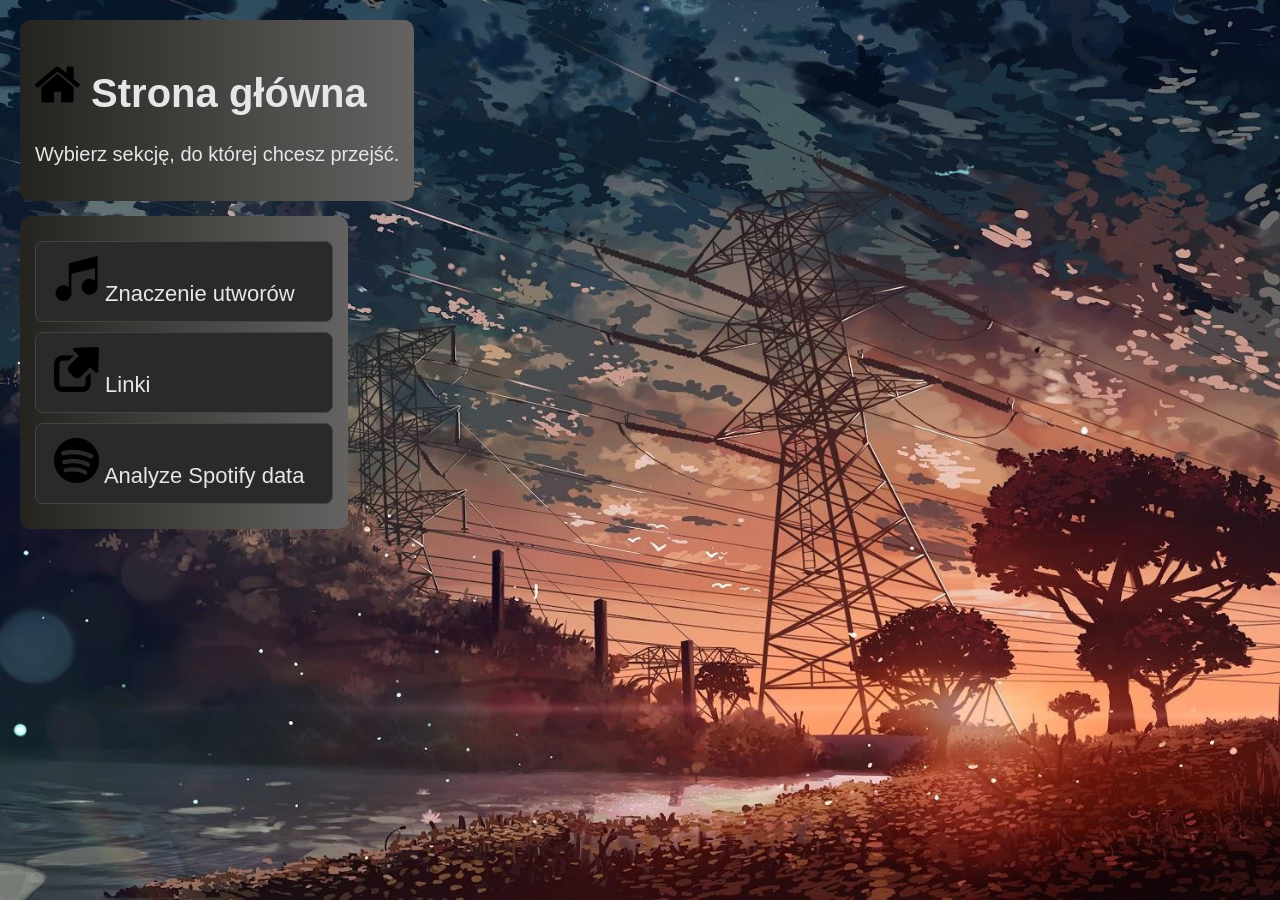
<file: index.html>
<!DOCTYPE html>
<html lang="pl">

<head>
    <meta charset="UTF-8">
    <title>Strona główna</title>
    <link rel="stylesheet" href="style.css">
</head>

<body class="stronaGlowna">

    <div class="blok">
        <h1><img src="houseIcon.png"> Strona główna</h1>
        <p>Wybierz sekcję, do której chcesz przejść.</p>
    </div>

    <div class="blok">
        <a class="button" href="znaczenieUtworow.html"><img src="musicIcon.png"> Znaczenie utworów</a>
        <a class="button" href="linki.html"><img src="hyperlinkIcon.png"> Linki</a>
        <a class="button" href="analyzeSpotifyData.html"><img src="spotifyIcon.png"> Analyze Spotify data</a>
    </div>

</body>

</html>
</file>
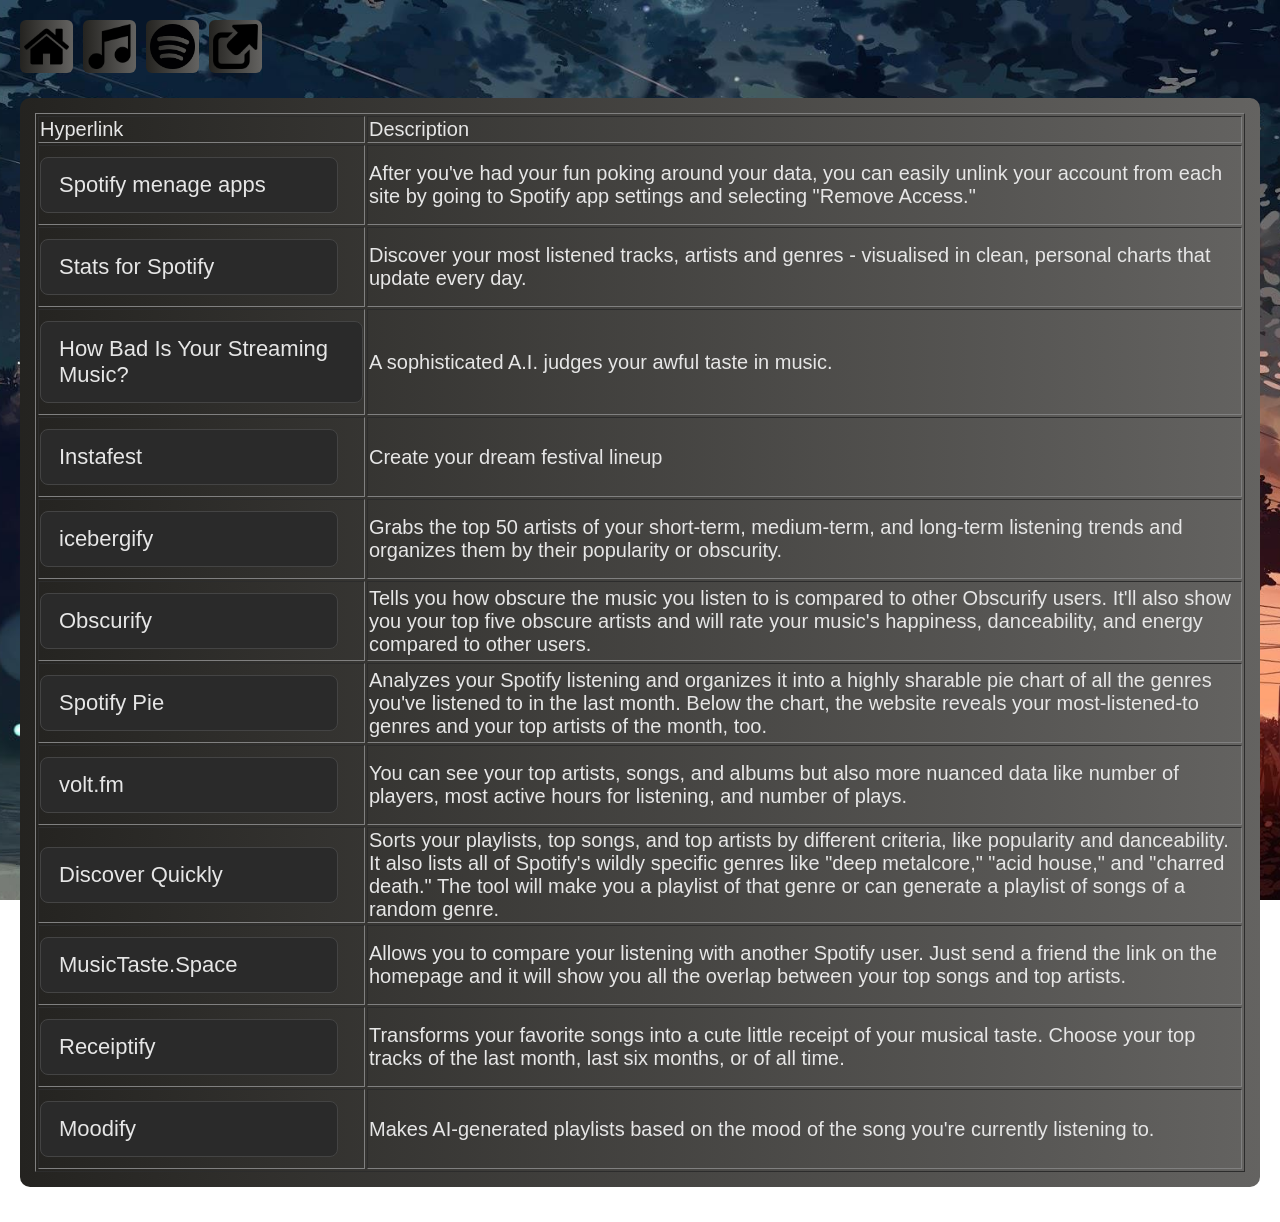
<file: analyzeSpotifyData.html>
<!DOCTYPE html>
<html lang="pl">
    <head>
        <meta charset="UTF-8">
        <title>Best websites to analyze your Spotify data</title>
        <link rel="stylesheet" href="style.css">
    </head>
    <body>
        <div class="nawigacja">
        <a href="index.html"><img src="houseIcon.png" alt="home"></a>
        <a href="znaczenieUtworow.html"><img src="musicIcon.png" alt="music"></a>
        <a href="analyzeSpotifyData.html"><img src="spotifyIcon.png" alt="spotifyIcon"></a>
        <a href="linki.html"><img src="hyperlinkIcon.png" alt="links"></a>
    </div>
        <div class="blok">
        <table border="1">
            <thead>
                <tr>
                    <td>Hyperlink</td>
                    <td>Description</td>
                </tr>
            </thead>
            <tbody>
            <tr>
                <td><a class="button" target="blank" href="https://www.google.com/search?q=spotify+manage+apps&client=firefox-b-d&hs=rVBq&sca_esv=c20455dc7eca16bd&ei=wntGataoCqCh1fIPxvGkoAE&biw=1920&bih=919&ved=0ahUKEwjWkZ7vn7SVAxWgUFUIHcY4CRQQ4dUDCBA&uact=5&oq=spotify+manage+apps&gs_lp=[base64]&sclient=gws-wiz-serp">Spotify menage apps</a></td>
                <td>After you've had your fun poking around your data, you can easily unlink your account from each site by going to Spotify app settings and selecting "Remove Access."</td>
            </tr>
            <tr>
                <td><a class="button" target="blank" href="https://www.statsforspotify.com/">Stats for Spotify</a></td>
                <td>Discover your most listened tracks, artists and genres - visualised in clean, personal charts that update every day.</td>
            </tr>
            <tr>
                <td><a class="button" target="blank" href="https://pudding.cool/2021/10/judge-my-music/">How Bad Is Your Streaming Music?</a></td>
                <td>A sophisticated A.I. judges your awful taste in music.</td>
            </tr>
            <tr>
                <td><a class="button" target="blank" href="https://www.instafest.app/">Instafest</a></td>
                <td>Create your dream festival lineup</td>
            </tr>
            <tr>
                <td><a class="button" target="blank" href="https://icebergify.com/">icebergify</a></td>
                <td>Grabs the top 50 artists of your short-term, medium-term, and long-term listening trends and organizes them by their popularity or obscurity.</td>
            </tr>
            <tr>
                <td><a class="button" target="blank" href="https://www.obscurifymusic.com/login">Obscurify</a></td>
                <td>Tells you how obscure the music you listen to is compared to other Obscurify users. It'll also show you your top five obscure artists and will rate your music's happiness, danceability, and energy compared to other users.</td>
            </tr>
            <tr>
                <td><a class="button" target="blank" href="https://huangdarren1106.github.io/#">Spotify Pie</a></td>
                <td>Analyzes your Spotify listening and organizes it into a highly sharable pie chart of all the genres you've listened to in the last month. Below the chart, the website reveals your most-listened-to genres and your top artists of the month, too.</td>
            </tr>
            <tr>
                <td><a class="button" target="blank" href="https://volt.fm/">volt.fm</a></td>
                <td>You can see your top artists, songs, and albums but also more nuanced data like number of players, most active hours for listening, and number of plays.</td>
            </tr>
            <tr>
                <td><a class="button" target="blank" href="https://discoverquickly.com/">Discover Quickly</a></td>
                <td>Sorts your playlists, top songs, and top artists by different criteria, like popularity and danceability. It also lists all of Spotify's wildly specific genres like "deep metalcore," "acid house," and "charred death." The tool will make you a playlist of that genre or can generate a playlist of songs of a random genre.</td>
            </tr>
            <tr>
                <td><a class="button" target="blank" href="https://musictaste.space/">MusicTaste.Space</a></td>
                <td>Allows you to compare your listening with another Spotify user. Just send a friend the link on the homepage and it will show you all the overlap between your top songs and top artists.</td>
            </tr>
            <tr>
                <td><a class="button" target="blank" href="https://receiptify.herokuapp.com/">Receiptify</a></td>
                <td>Transforms your favorite songs into a cute little receipt of your musical taste. Choose your top tracks of the last month, last six months, or of all time.</td>
            </tr>
            <tr>
                <td><a class="button" target="blank" href="https://moodify.toasted.ai/">Moodify</a></td>
                <td>Makes AI-generated playlists based on the mood of the song you're currently listening to.</td>
            </tr>
            </tbody>
        </table>

    </div>
</body>
</html>
</file>
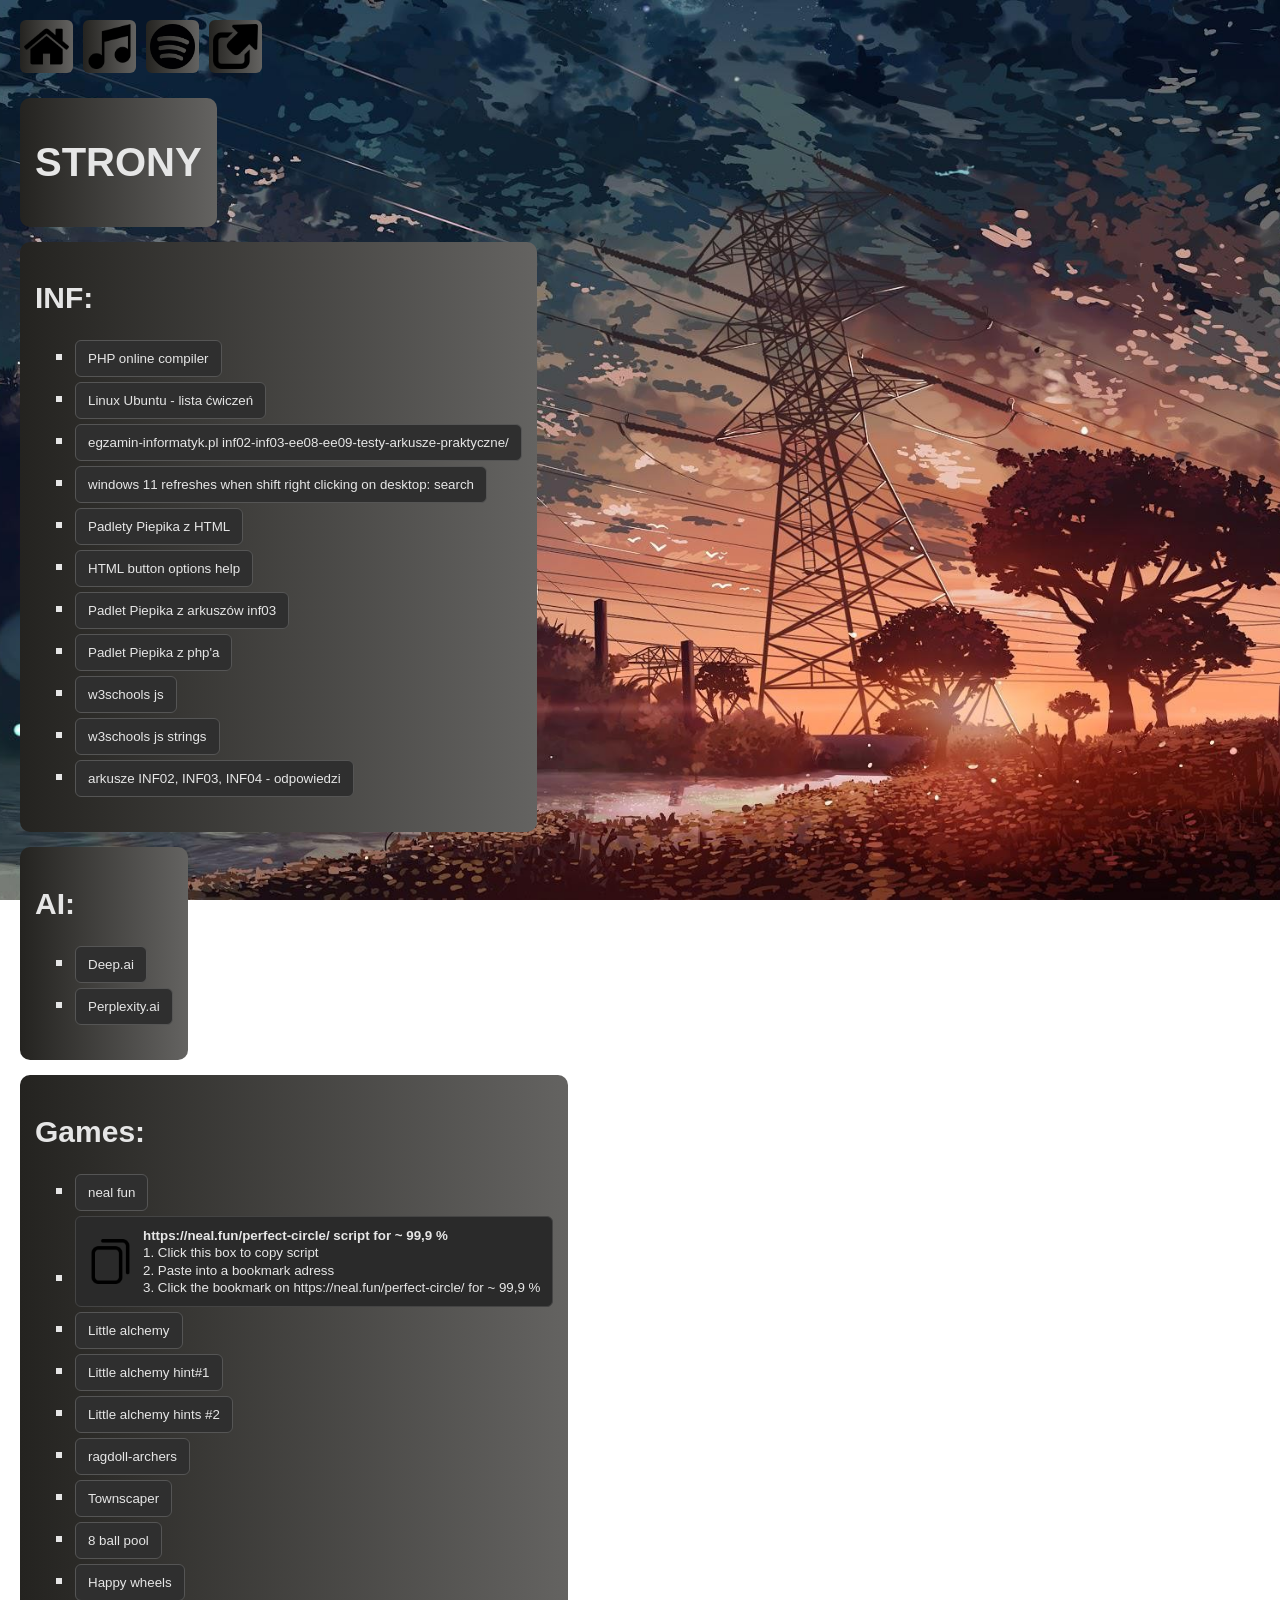
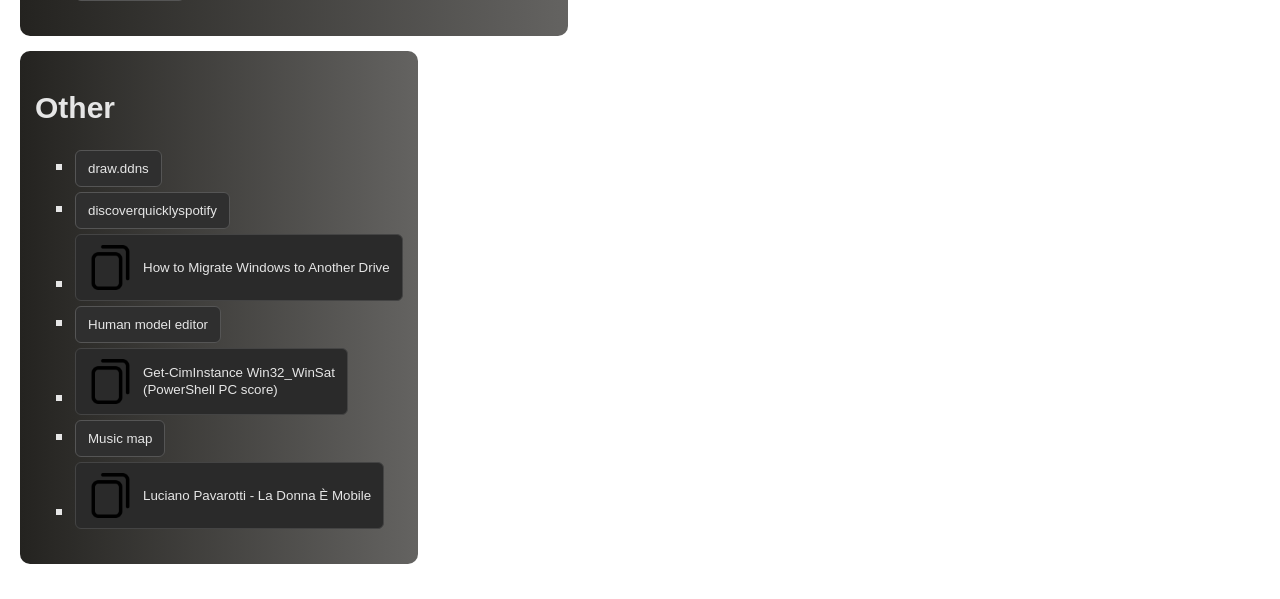
<file: linki.html>
<!DOCTYPE html>
<html lang="pl">

<head>
    <meta charset="UTF-8">
    <meta name="viewport" content="width=device-width, initial-scale=1.0" />
    <title>Linki</title>
    <link rel="stylesheet" href="style.css">
    <script>
        function showToast(msg) {
            const toast = document.getElementById("toast");
            toast.textContent = msg;
            toast.classList.add("show");
            setTimeout(() => {
                toast.classList.remove("show");
            }, 1500);
        }

        function copyText(text) {
            if (navigator.clipboard && window.isSecureContext) {
                navigator.clipboard.writeText(text)
                    .then(() => showToast("Skopiowano!"))
                    .catch(() => fallbackCopy(text));
            } else {
                fallbackCopy(text);
            }
        }

        function fallbackCopy(text) {
            const textarea = document.createElement("textarea");
            textarea.value = text;
            document.body.appendChild(textarea);
            textarea.select();

            try {
                document.execCommand("copy");
                showToast("Skopiowano!");
            } catch (e) {
                showToast("Błąd kopiowania!");
                console.error(e);
            }

            document.body.removeChild(textarea);
        }

        function openLink(url) {
            window.open(url, '_blank');
        }
    </script>
</head>

<body class="stronaLinki">

    <div class="nawigacja">
        <a href="index.html"><img src="houseIcon.png" alt="home"></a>
        <a href="znaczenieUtworow.html"><img src="musicIcon.png" alt="music"></a>
        <a href="analyzeSpotifyData.html"><img src="spotifyIcon.png" alt="spotifyIcon"></a>
        <a href="linki.html"><img src="hyperlinkIcon.png" alt="links"></a>
    </div>

    <div id="toast"></div>

    <div class="blok">
        <h1>STRONY</h1>
    </div>

    <div class="seperate"></div>

    <div class="blok">
        <h2>INF:</h2>
        <ul>
            <li><button class="hyperlink" onclick="openLink('https://onlinephp.io/')">PHP online compiler</button></li>
            <li><button class="hyperlink" onclick="openLink('https://zse.rzeszow.pl/ubuntu/lista-cwiczen')">Linux Ubuntu
                    - lista ćwiczeń</button></li>
            <li><button class="hyperlink"
                    onclick="openLink('https://egzamin-informatyk.pl/inf02-inf03-ee08-ee09-testy-arkusze-praktyczne/')">egzamin-informatyk.pl
                    inf02-inf03-ee08-ee09-testy-arkusze-praktyczne/</button></li>
            <li><button class="hyperlink"
                    onclick="openLink('https://www.google.com/search?q=windows+11+refreshes+when+shift+right+clicking+on+desktop&oq=windows+11+refreshes+when+shift+right+clicking+on+desktop&gs_lcrp=EgZjaHJvbWUyBggAEEUYOTIHCAEQABjvBTIHCAIQABjvBTIHCAMQABjvBTIHCAQQABjvBTIHCAUQABjvBdIBBzc3NGowajeoAgCwAgA&sourceid=chrome&ie=UTF-8')">windows
                    11 refreshes when shift right clicking on desktop: search</button></li>
            <li><button class="hyperlink"
                    onclick="openLink('https://padlet.com/marcinpiepik/html5-uivaxnssnelvgwbb')">Padlety Piepika z
                    HTML</button></li>
            <li><button class="hyperlink"
                    onclick="openLink('https://developer.mozilla.org/en-US/docs/Web/HTML/Reference/Elements/button')">HTML
                    button options help</button></li>
            <li><button class="hyperlink"
                    onclick="openLink('https://padlet.com/marcinpiepik/inf-03-jn1rvdrow06idmlj')">Padlet Piepika z
                    arkuszów inf03</button></li>
            <li><button class="hyperlink"
                    onclick="openLink('https://padlet.com/marcinpiepik/php-bazy-danych-f28ep5j7j0qaia06')">Padlet
                    Piepika z php'a</button></li>
            <li><button class="hyperlink" onclick="openLink('https://www.w3schools.com/js/default.asp')">w3schools
                    js</button></li>
            <li><button class="hyperlink" onclick="openLink('https://www.w3schools.com/js/js_strings.asp')">w3schools js
                    strings</button></li>
            <li><button class="hyperlink" onclick="openLink('https://ee-informatyk.pl/')">arkusze INF02, INF03, INF04 -
                    odpowiedzi</button></li>
        </ul>
    </div>

    <div class="seperate"></div>

    <div class="blok">
        <h2>AI:</h2>
        <ul>
            <li><button class="hyperlink" onclick="openLink('https://deepai.org/')">Deep.ai</button></li>
            <li><button class="hyperlink" onclick="openLink('https://www.perplexity.ai/')">Perplexity.ai</button></li>
        </ul>
    </div>

    <div class="seperate"></div>

    <div class="blok">
        <h2>Games:</h2>
        <ul>
            <li><button class="hyperlink" onclick="openLink('https://neal.fun/')">neal fun</button></li>

            <li>
                <button class="copy"
                    onclick="copyText('javascript:(function()%7Blet%20s%3Ddocument.querySelector(%22main%20svg%22).getBoundingClientRect()%2Ccx%3Ds.width%2F2%2Bs.x%2Ccy%3Ds.height%2F2%2Bs.y%2Cr%3Ds.width%2F3%2Cd%3Ddocument.querySelector(%22main%20div%22)%2Ca%3D0%3Bfor(let%20e%3D0%3Be%3C50%3Be%2B%2B)%7Ba%2B%3DMath.acos(1-Math.pow(60%2Fr%2C2)%2F2)%3Blet%20t%3DMath.round(cx%2Br*Math.cos(a))%2Cn%3DMath.round(cy%2Br*Math.sin(a))%3B0%3D%3De%26%26d.dispatchEvent(new%20MouseEvent(%22mousedown%22%2C%7BclientX%3At%2CclientY%3An%7D))%2Cd.dispatchEvent(new%20MouseEvent(%22mousemove%22%2C%7BclientX%3At%2CclientY%3An%7D))%3Bd.dispatchEvent(new%20MouseEvent(%22mouseup%22%2C%7BclientX%3At%2CclientY%3An%7D))%7D)()')">
                    <img src="iconCopy.png" alt="iconCopy" />
                    <div class="btn-text">
                        <b>https://neal.fun/perfect-circle/ script for ~ 99,9 %</b>
                        <span>1. Click this box to copy script</span>
                        <span>2. Paste into a bookmark adress</span>
                        <span>3. Click the bookmark on https://neal.fun/perfect-circle/ for ~ 99,9 %</span>
                    </div>
                </button>
            </li>

            <li><button class="hyperlink" onclick="openLink('https://littlealchemy.com/')">Little alchemy</button></li>
            <li><button class="hyperlink" onclick="openLink('https://www.gambledude.com/#S')">Little alchemy
                    hint#1</button></li>
            <li><button class="hyperlink" onclick="openLink('https://littlealchemy.com/hints/')">Little alchemy hints
                    #2</button></li>
            <li><button class="hyperlink"
                    onclick="openLink('https://www.crazygames.com/game/ragdoll-archers')">ragdoll-archers</button></li>
            <li><button class="hyperlink"
                    onclick="openLink('https://oskarstalberg.com/Townscaper/#HAI5kA2')">Townscaper</button></li>
            <li><button class="hyperlink"
                    onclick="openLink('https://www.crazygames.com/game/8-ball-pool-billiards-multiplayer')">8 ball
                    pool</button></li>
            <li><button class="hyperlink" onclick="openLink('https://totaljerkface.com/happy_wheels.tjf')">Happy
                    wheels</button></li>
        </ul>
    </div>

    <div class="seperate"></div>

    <div class="blok">
        <h2>Other</h2>
        <ul>
            <li><button class="hyperlink" onclick="openLink('https://draw.ddns.net/')">draw.ddns</button></li>
            <li><button class="hyperlink"
                    onclick="openLink('https://discoverquickly.com')">discoverquicklyspotify</button></li>

            <li>
                <button class="copy" onclick="copyText('How to Migrate Windows to Another Drive')">
                    <img src="iconCopy.png" alt="iconCopy" />
                    <div class="btn-text">How to Migrate Windows to Another Drive</div>
                </button>
            </li>

            <li><button class="hyperlink" onclick="openLink('https://me.meshcapade.com/editor')">Human model
                    editor</button></li>

            <li>
                <button class="copy" onclick="copyText('Get-CimInstance Win32_WinSat')">
                    <img src="iconCopy.png" alt="iconCopy" />
                    <div class="btn-text">
                        Get-CimInstance Win32_WinSat
                        <span>(PowerShell PC score)</span>
                    </div>
                </button>
            </li>

            <li><button class="hyperlink" onclick="openLink('https://www.music-map.com')">Music map</button></li>

            <li>
                <button class="copy" onclick="copyText('Luciano Pavarotti - La Donna È Mobile (Rigoletto)')">
                    <img src="iconCopy.png" alt="iconCopy" />
                    <div class="btn-text">Luciano Pavarotti - La Donna È Mobile</div>
                </button>
            </li>
        </ul>
    </div>

</body>

</html>
</file>
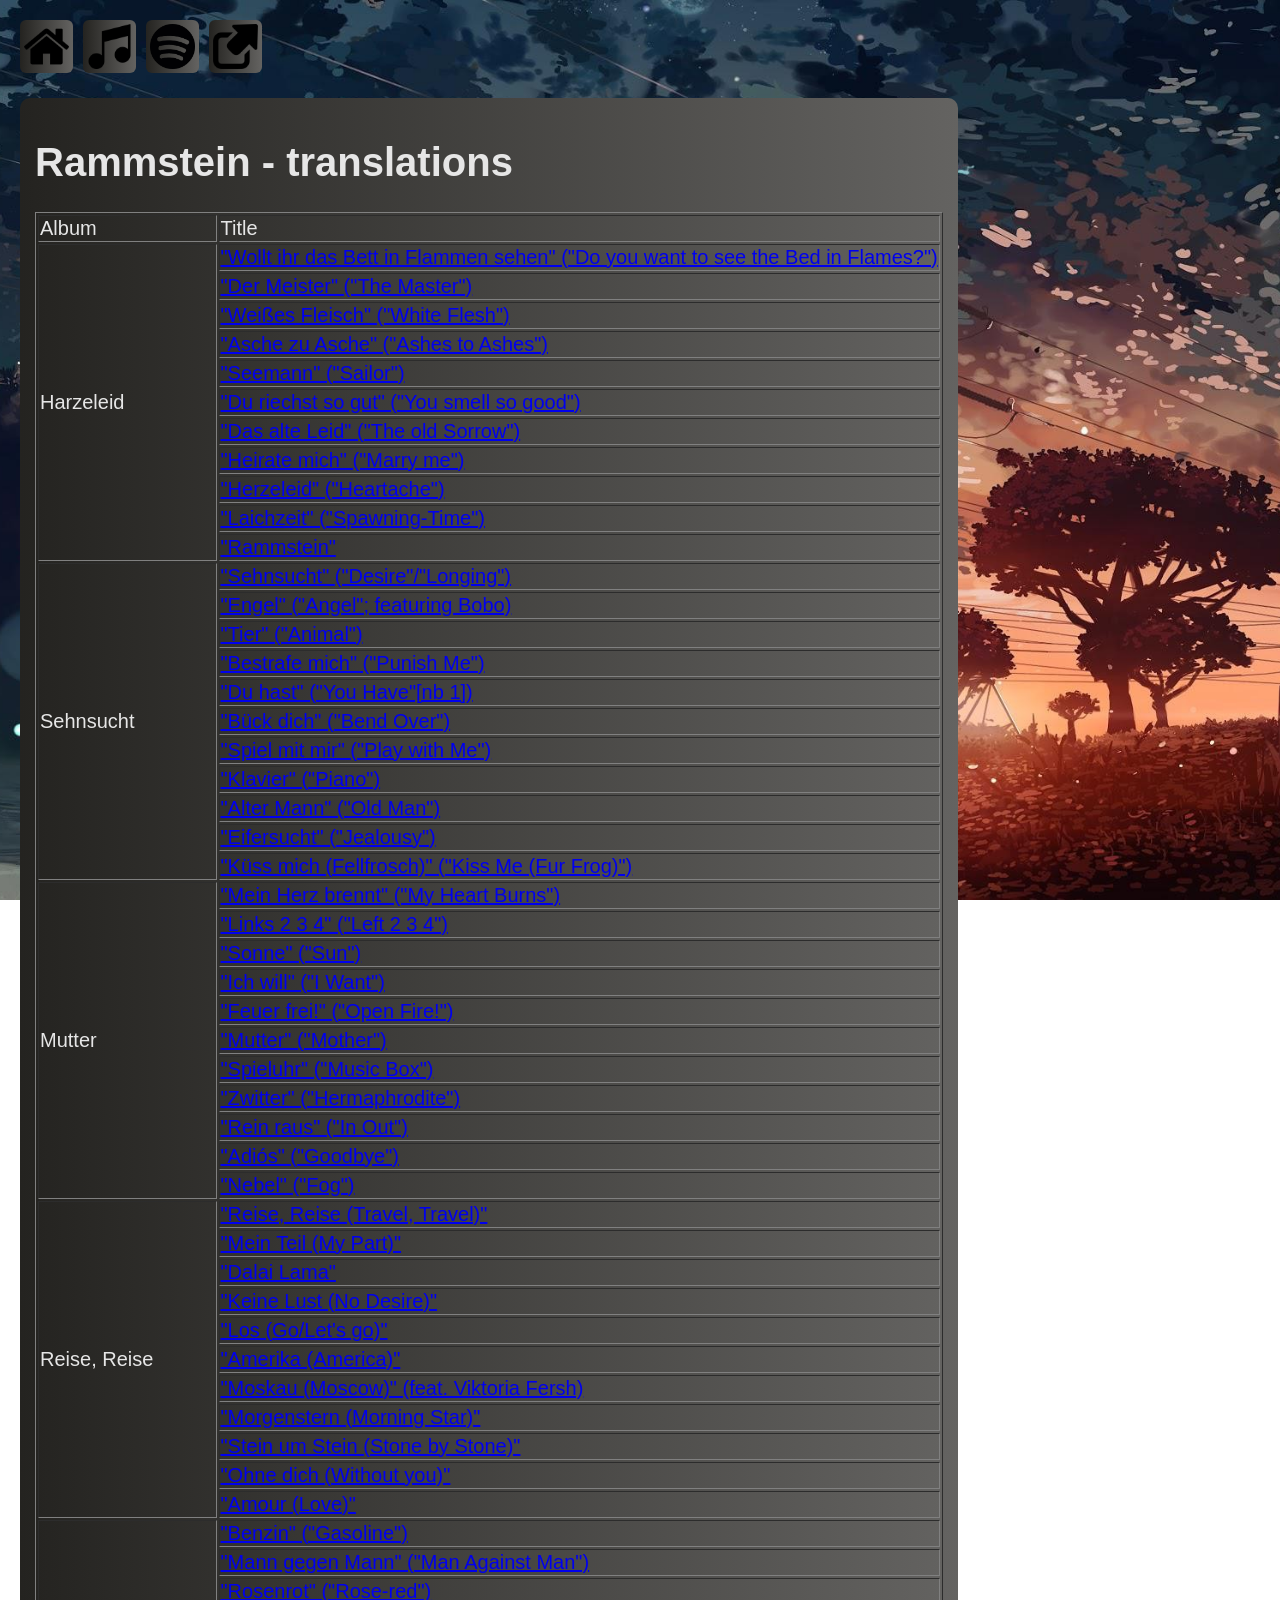
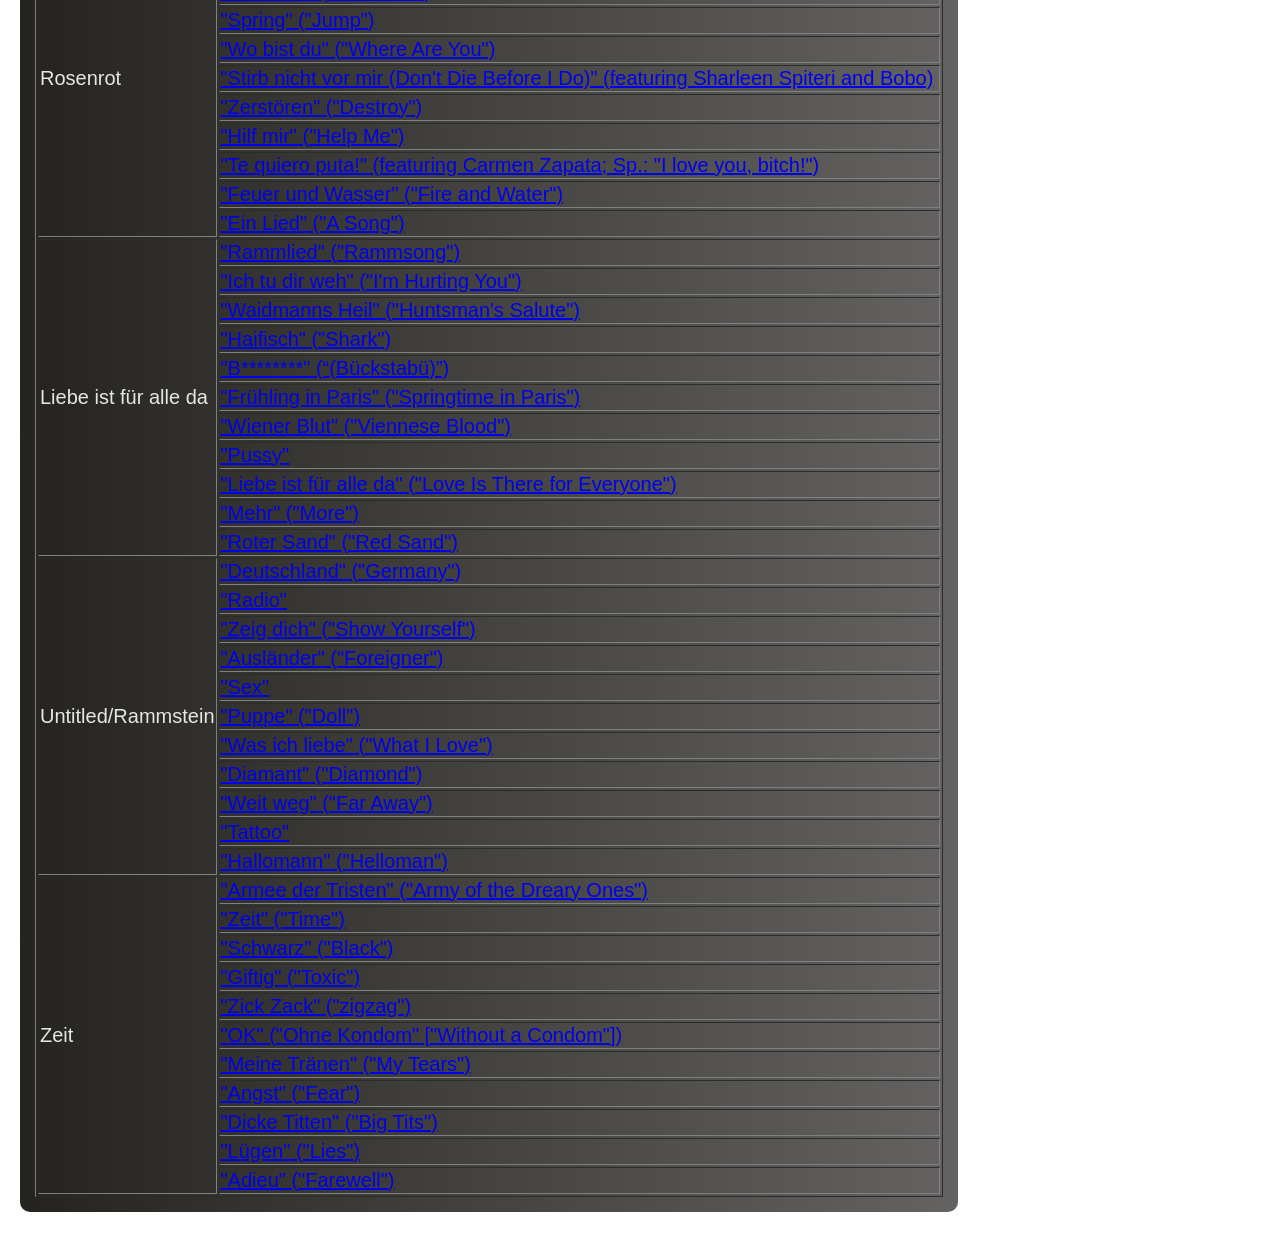
<file: RammsteinSongTranslations.html>
<!DOCTYPE html>
<html lang="pl">

<head>
    <meta charset="UTF-8">
    <title>Rammstein - translations</title>
    <link rel="stylesheet" href="style.css">
</head>

<body>
    <div class="nawigacja">
        <a href="index.html"><img src="houseIcon.png" alt="home"></a>
        <a href="znaczenieUtworow.html"><img src="musicIcon.png" alt="music"></a>
        <a href="analyzeSpotifyData.html"><img src="spotifyIcon.png" alt="spotifyIcon"></a>
        <a href="linki.html"><img src="hyperlinkIcon.png" alt="links"></a>
    </div>

    <div class="blok">
        <h1>Rammstein - translations</h1>
        <table border="1">
            <tr>
                <td>Album</td>
                <td>Title</td>
            </tr>
            <tr>
                <td rowspan="11">Harzeleid</td>
                <td><a href="https://www.youtube.com/results?search_query=Wollt+ihr+das+Bett+in+Flammen+sehen++Rammstein+translation"
                        target="_blank">"Wollt ihr das Bett in Flammen sehen" ("Do you want to see the Bed in
                        Flames?")</a></td>
            </tr>
            <tr>
                <td><a href="https://www.youtube.com/results?search_query=Der+Meister+Rammstein+translation"
                        target="_blank">"Der Meister" ("The Master")</a></td>
            </tr>
            <tr>
                <td><a href="https://www.youtube.com/results?search_query=Weißes+Fleisch+Rammstein+translation"
                        target="_blank">"Weißes Fleisch" ("White Flesh")</a></td>
            </tr>
            <tr>
                <td><a href="https://www.youtube.com/results?search_query=Asche+zu+Asche+Rammstein+translation"
                        target="_blank">"Asche zu Asche" ("Ashes to Ashes")</a></td>
            </tr>
            <tr>
                <td><a href="https://www.youtube.com/results?search_query=Seemann+Rammstein+translation"
                        target="_blank">"Seemann" ("Sailor")</a></td>
            </tr>
            <tr>
                <td><a href="https://www.youtube.com/results?search_query=Du+riechst+so+gut+Rammstein+translation"
                        target="_blank">"Du riechst so gut" ("You smell so good")</a></td>
            </tr>
            <tr>
                <td><a href="https://www.youtube.com/results?search_query=Das+alte+Leid+Rammstein+translation"
                        target="_blank">"Das alte Leid" ("The old Sorrow")</a></td>
            </tr>
            <tr>
                <td><a href="https://www.youtube.com/results?search_query=Heirate+mich+Rammstein+translation"
                        target="_blank">"Heirate mich" ("Marry me")</a></td>
            </tr>
            <tr>
                <td><a href="https://www.youtube.com/results?search_query=Herzeleid+Rammstein+translation"
                        target="_blank">"Herzeleid" ("Heartache")</a></td>
            </tr>
            <tr>
                <td><a href="https://www.youtube.com/results?search_query=Laichzeit+Rammstein+translation"
                        target="_blank">"Laichzeit" ("Spawning-Time")</a></td>
            </tr>
            <tr>
                <td><a href="https://www.youtube.com/results?search_query=Rammstein+Rammstein+translation"
                        target="_blank">"Rammstein"</a></td>
            </tr>
            <tr>
                <td rowspan="11">Sehnsucht </td>
                <td><a href="https://www.youtube.com/results?search_query=Sehnsucht+Rammstein+translation"
                        target="_blank">"Sehnsucht" ("Desire"/"Longing")</a></td>
            </tr>
            <tr>
                <td><a href="https://www.youtube.com/results?search_query=Engel+Rammstein+translation"
                        target="_blank">"Engel" ("Angel"; featuring Bobo)</a></td>
            </tr>
            <tr>
                <td><a href="https://www.youtube.com/results?search_query=Tier+Rammstein+translation"
                        target="_blank">"Tier" ("Animal")</a></td>
            </tr>
            <tr>
                <td><a href="https://www.youtube.com/results?search_query=Bestrafe+mich+Rammstein+translation"
                        target="_blank">"Bestrafe mich" ("Punish Me")</a></td>
            </tr>
            <tr>
                <td><a href="https://www.youtube.com/results?search_query=Du+hast+Rammstein+translation"
                        target="_blank">"Du hast" ("You Have"[nb 1])</a></td>
            </tr>
            <tr>
                <td><a href="https://www.youtube.com/results?search_query=Bück+dich+Rammstein+translation"
                        target="_blank">"Bück dich" ("Bend Over")</a></td>
            </tr>
            <tr>
                <td><a href="https://www.youtube.com/results?search_query=Spiel+mit+mir+Rammstein+translation"
                        target="_blank">"Spiel mit mir" ("Play with Me")</a></td>
            </tr>
            <tr>
                <td><a href="https://www.youtube.com/results?search_query=Klavier+Rammstein+translation"
                        target="_blank">"Klavier" ("Piano")</a></td>
            </tr>
            <tr>
                <td><a href="https://www.youtube.com/results?search_query=Alter+Mann+Rammstein+translation"
                        target="_blank">"Alter Mann" ("Old Man")</a></td>
            </tr>
            <tr>
                <td><a href="https://www.youtube.com/results?search_query=Eifersucht+Rammstein+translation"
                        target="_blank">"Eifersucht" ("Jealousy")</a></td>
            </tr>
            <tr>
                <td><a href="https://www.youtube.com/results?search_query=Küss+mich+(Fellfrosch)+Rammstein+translation"
                        target="_blank">"Küss mich (Fellfrosch)" ("Kiss Me (Fur Frog)")</a></td>
            </tr>
            <tr>
                <td rowspan="11">Mutter</td>
                <td><a href="https://www.youtube.com/results?search_query=Mein+Herz+brennt+Rammstein+translation"
                        target="_blank">"Mein Herz brennt" ("My Heart Burns")</a></td>
            </tr>
            <tr>
                <td><a href="https://www.youtube.com/results?search_query=Links+2+3+4+Rammstein+translation"
                        target="_blank">"Links 2 3 4" ("Left 2 3 4")</a></td>
            </tr>
            <tr>
                <td><a href="https://www.youtube.com/results?search_query=Sonne+Rammstein+translation"
                        target="_blank">"Sonne" ("Sun")</a></td>
            </tr>
            <tr>
                <td><a href="https://www.youtube.com/results?search_query=Ich+will+Rammstein+translation"
                        target="_blank">"Ich will" ("I Want")</a></td>
            </tr>
            <tr>
                <td><a href="https://www.youtube.com/results?search_query=Feuer+frei!+Rammstein+translation"
                        target="_blank">"Feuer frei!" ("Open Fire!")</a></td>
            </tr>
            <tr>
                <td><a href="https://www.youtube.com/results?search_query=Mutter+Rammstein+translation"
                        target="_blank">"Mutter" ("Mother")</a></td>
            </tr>
            <tr>
                <td><a href="https://www.youtube.com/results?search_query=Spieluhr+Rammstein+translation"
                        target="_blank">"Spieluhr" ("Music Box")</a></td>
            </tr>
            <tr>
                <td><a href="https://www.youtube.com/results?search_query=Zwitter+Rammstein+translation"
                        target="_blank">"Zwitter" ("Hermaphrodite")</a></td>
            </tr>
            <tr>
                <td><a href="https://www.youtube.com/results?search_query=Rein+raus+Rammstein+translation"
                        target="_blank">"Rein raus" ("In Out")</a></td>
            </tr>
            <tr>
                <td><a href="https://www.youtube.com/results?search_query=Adiós+Rammstein+translation"
                        target="_blank">"Adiós" ("Goodbye")</a></td>
            </tr>
            <tr>
                <td><a href="https://www.youtube.com/results?search_query=Nebel+Rammstein+translation"
                        target="_blank">"Nebel" ("Fog")</a></td>
            </tr>
            <tr>
                <td rowspan="11">Reise, Reise</td>
                <td><a href="https://www.youtube.com/results?search_query=Reise,+Reise+Rammstein+translation"
                        target="_blank">"Reise, Reise (Travel, Travel)"</a></td>
            </tr>
            <tr>
                <td><a href="https://www.youtube.com/results?search_query=Mein+Teil+Rammstein+translation"
                        target="_blank">"Mein Teil (My Part)"</a></td>
            </tr>
            <tr>
                <td><a href="https://www.youtube.com/results?search_query=Dalai+Lama+Rammstein+translation"
                        target="_blank">"Dalai Lama"</a></td>
            </tr>
            <tr>
                <td><a href="https://www.youtube.com/results?search_query=Keine+Lust+Rammstein+translation"
                        target="_blank">"Keine Lust (No Desire)"</a></td>
            </tr>
            <tr>
                <td><a href="https://www.youtube.com/results?search_query=Los+Rammstein+translation"
                        target="_blank">"Los (Go/Let&#39;s go)"</a></td>
            </tr>
            <tr>
                <td><a href="https://www.youtube.com/results?search_query=Amerika+Rammstein+translation"
                        target="_blank">"Amerika (America)"</a></td>
            </tr>
            <tr>
                <td><a href="https://www.youtube.com/results?search_query=Moskau+Rammstein+translation"
                        target="_blank">"Moskau (Moscow)" (feat. Viktoria Fersh)</a></td>
            </tr>
            <tr>
                <td><a href="https://www.youtube.com/results?search_query=Morgenstern+Rammstein+translation"
                        target="_blank">"Morgenstern (Morning Star)"</a></td>
            </tr>
            <tr>
                <td><a href="https://www.youtube.com/results?search_query=Stein+um+Stein+Rammstein+translation"
                        target="_blank">"Stein um Stein (Stone by Stone)"</a></td>
            </tr>
            <tr>
                <td><a href="https://www.youtube.com/results?search_query=Ohne+dich+Rammstein+translation"
                        target="_blank">"Ohne dich (Without you)"</a></td>
            </tr>
            <tr>
                <td><a href="https://www.youtube.com/results?search_query=Amour+Rammstein+translation"
                        target="_blank">"Amour (Love)"</a></td>
            </tr>
            <tr>
                <td rowspan="11">Rosenrot</td>
                <td><a href="https://www.youtube.com/results?search_query=Benzin+Rammstein+translation"
                        target="_blank">"Benzin" ("Gasoline")</a></td>
            </tr>
            <tr>
                <td><a href="https://www.youtube.com/results?search_query=Mann+gegen+Mann+Rammstein+translation"
                        target="_blank">"Mann gegen Mann" ("Man Against Man")</a></td>
            </tr>
            <tr>
                <td><a href="https://www.youtube.com/results?search_query=Rosenrot+Rammstein+translation"
                        target="_blank">"Rosenrot" ("Rose-red")</a></td>
            </tr>
            <tr>
                <td><a href="https://www.youtube.com/results?search_query=Spring+Rammstein+translation"
                        target="_blank">"Spring" ("Jump")</a></td>
            </tr>
            <tr>
                <td><a href="https://www.youtube.com/results?search_query=Wo+bist+du+Rammstein+translation"
                        target="_blank">"Wo bist du" ("Where Are You")</a></td>
            </tr>
            <tr>
                <td><a href="https://www.youtube.com/results?search_query=Stirb+nicht+vor+mir+(Don&#39;t+Die+Before+I+Do)+Rammstein+translation"
                        target="_blank">"Stirb nicht vor mir (Don&#39;t Die Before I Do)" (featuring Sharleen Spiteri
                        and Bobo)</a></td>
            </tr>
            <tr>
                <td><a href="https://www.youtube.com/results?search_query=Zerstören+Rammstein+translation"
                        target="_blank">"Zerstören" ("Destroy")</a></td>
            </tr>
            <tr>
                <td><a href="https://www.youtube.com/results?search_query=Hilf+mir+Rammstein+translation"
                        target="_blank">"Hilf mir" ("Help Me")</a></td>
            </tr>
            <tr>
                <td><a href="https://www.youtube.com/results?search_query=Te+quiero+puta!+Rammstein+translation"
                        target="_blank">"Te quiero puta!" (featuring Carmen Zapata; Sp.: "I love you, bitch!")</a></td>
            </tr>
            <tr>
                <td><a href="https://www.youtube.com/results?search_query=Feuer+und+Wasser+Rammstein+translation"
                        target="_blank">"Feuer und Wasser" ("Fire and Water")</a></td>
            </tr>
            <tr>
                <td><a href="https://www.youtube.com/results?search_query=Ein+Lied+Rammstein+translation"
                        target="_blank">"Ein Lied" ("A Song")</a></td>
            </tr>
            <tr>
                <td rowspan="11">Liebe ist für alle da</td>
                <td><a href="https://www.youtube.com/results?search_query=Rammlied+Rammstein+translation"
                        target="_blank">"Rammlied" ("Rammsong")</a></td>
            </tr>
            <tr>
                <td><a href="https://www.youtube.com/results?search_query=Ich+tu+dir+weh+Rammstein+translation"
                        target="_blank">"Ich tu dir weh" ("I&#39;m Hurting You")</a></td>
            </tr>
            <tr>
                <td><a href="https://www.youtube.com/results?search_query=Waidmanns+Heil+Rammstein+translation"
                        target="_blank">"Waidmanns Heil" ("Huntsman&#39;s Salute")</a></td>
            </tr>
            <tr>
                <td><a href="https://www.youtube.com/results?search_query=Haifisch+Rammstein+translation"
                        target="_blank">"Haifisch" ("Shark")</a></td>
            </tr>
            <tr>
                <td><a href="https://www.youtube.com/results?search_query=Bxxxxxxxx+Rammstein+translation"
                        target="_blank">"B********" (“(Bückstabü)”)</a></td>
            </tr>
            <tr>
                <td><a href="https://www.youtube.com/results?search_query=Frühling+in+Paris+Rammstein+translation"
                        target="_blank">"Frühling in Paris" ("Springtime in Paris")</a></td>
            </tr>
            <tr>
                <td><a href="https://www.youtube.com/results?search_query=Wiener+Blut+Rammstein+translation"
                        target="_blank">"Wiener Blut" ("Viennese Blood")</a></td>
            </tr>
            <tr>
                <td><a href="https://www.youtube.com/results?search_query=Pussy+Rammstein+translation"
                        target="_blank">"Pussy"</a></td>
            </tr>
            <tr>
                <td><a href="https://www.youtube.com/results?search_query=Liebe+ist+für+alle+da+Rammstein+translation"
                        target="_blank">"Liebe ist für alle da" ("Love Is There for Everyone")</a></td>
            </tr>
            <tr>
                <td><a href="https://www.youtube.com/results?search_query=Mehr+Rammstein+translation"
                        target="_blank">"Mehr" ("More")</a></td>
            </tr>
            <tr>
                <td><a href="https://www.youtube.com/results?search_query=Roter+Sand+Rammstein+translation"
                        target="_blank">"Roter Sand" ("Red Sand")</a></td>
            </tr>
            <tr>
                <td rowspan="11">Untitled/Rammstein</td>
                <td><a href="https://www.youtube.com/results?search_query=Deutschland+Rammstein+translation"
                        target="_blank">"Deutschland" ("Germany")</a></td>
            </tr>
            <tr>
                <td><a href="https://www.youtube.com/results?search_query=Radio+Rammstein+translation"
                        target="_blank">"Radio"</a></td>
            </tr>
            <tr>
                <td><a href="https://www.youtube.com/results?search_query=Zeig+dich+Rammstein+translation"
                        target="_blank">"Zeig dich" ("Show Yourself")</a></td>
            </tr>
            <tr>
                <td><a href="https://www.youtube.com/results?search_query=Ausländer+Rammstein+translation"
                        target="_blank">"Ausländer" ("Foreigner")</a></td>
            </tr>
            <tr>
                <td><a href="https://www.youtube.com/results?search_query=Sex+Rammstein+translation"
                        target="_blank">"Sex"</a></td>
            </tr>
            <tr>
                <td><a href="https://www.youtube.com/results?search_query=Puppe+Rammstein+translation"
                        target="_blank">"Puppe" ("Doll")</a></td>
            </tr>
            <tr>
                <td><a href="https://www.youtube.com/results?search_query=Was+ich+liebe+Rammstein+translation"
                        target="_blank">"Was ich liebe" ("What I Love")</a></td>
            </tr>
            <tr>
                <td><a href="https://www.youtube.com/results?search_query=Diamant+Rammstein+translation"
                        target="_blank">"Diamant" ("Diamond")</a></td>
            </tr>
            <tr>
                <td><a href="https://www.youtube.com/results?search_query=Weit+weg+Rammstein+translation"
                        target="_blank">"Weit weg" ("Far Away")</a></td>
            </tr>
            <tr>
                <td><a href="https://www.youtube.com/results?search_query=Tattoo+Rammstein+translation"
                        target="_blank">"Tattoo"</a></td>
            </tr>
            <tr>
                <td><a href="https://www.youtube.com/results?search_query=Hallomann+Rammstein+translation"
                        target="_blank">"Hallomann" ("Helloman")</a></td>
            </tr>
            <tr>
                <td rowspan="11">Zeit</td>
                <td><a href="https://www.youtube.com/results?search_query=Armee+der+Tristen+Rammstein+translation"
                        target="_blank">"Armee der Tristen" ("Army of the Dreary Ones")</a></td>
            </tr>
            <tr>
                <td><a href="https://www.youtube.com/results?search_query=Zeit+Rammstein+translation"
                        target="_blank">"Zeit" ("Time")</a></td>
            </tr>
            <tr>
                <td><a href="https://www.youtube.com/results?search_query=Schwarz+Rammstein+translation"
                        target="_blank">"Schwarz" ("Black")</a></td>
            </tr>
            <tr>
                <td><a href="https://www.youtube.com/results?search_query=Giftig+Rammstein+translation"
                        target="_blank">"Giftig" ("Toxic")</a></td>
            </tr>
            <tr>
                <td><a href="https://www.youtube.com/results?search_query=Zick+Zack+Rammstein+translation"
                        target="_blank">"Zick Zack" ("zigzag")</a></td>
            </tr>
            <tr>
                <td><a href="https://www.youtube.com/results?search_query=OK+Rammstein+translation" target="_blank">"OK"
                        ("Ohne Kondom" ["Without a Condom"])</a></td>
            </tr>
            <tr>
                <td><a href="https://www.youtube.com/results?search_query=Meine+Tränen+Rammstein+translation"
                        target="_blank">"Meine Tränen" ("My Tears")</a></td>
            </tr>
            <tr>
                <td><a href="https://www.youtube.com/results?search_query=Angst+Rammstein+translation"
                        target="_blank">"Angst" ("Fear")</a></td>
            </tr>
            <tr>
                <td><a href="https://www.youtube.com/results?search_query=Dicke+Titten+Rammstein+translation"
                        target="_blank">"Dicke Titten" ("Big Tits")</a></td>
            </tr>
            <tr>
                <td><a href="https://www.youtube.com/results?search_query=Lügen+Rammstein+translation"
                        target="_blank">"Lügen" ("Lies")</a></td>
            </tr>
            <tr>
                <td><a href="https://www.youtube.com/results?search_query=Adieu+Rammstein+translation"
                        target="_blank">"Adieu" ("Farewell")</a></td>
            </tr>
        </table>
    </div>
</body>

</html>
</file>
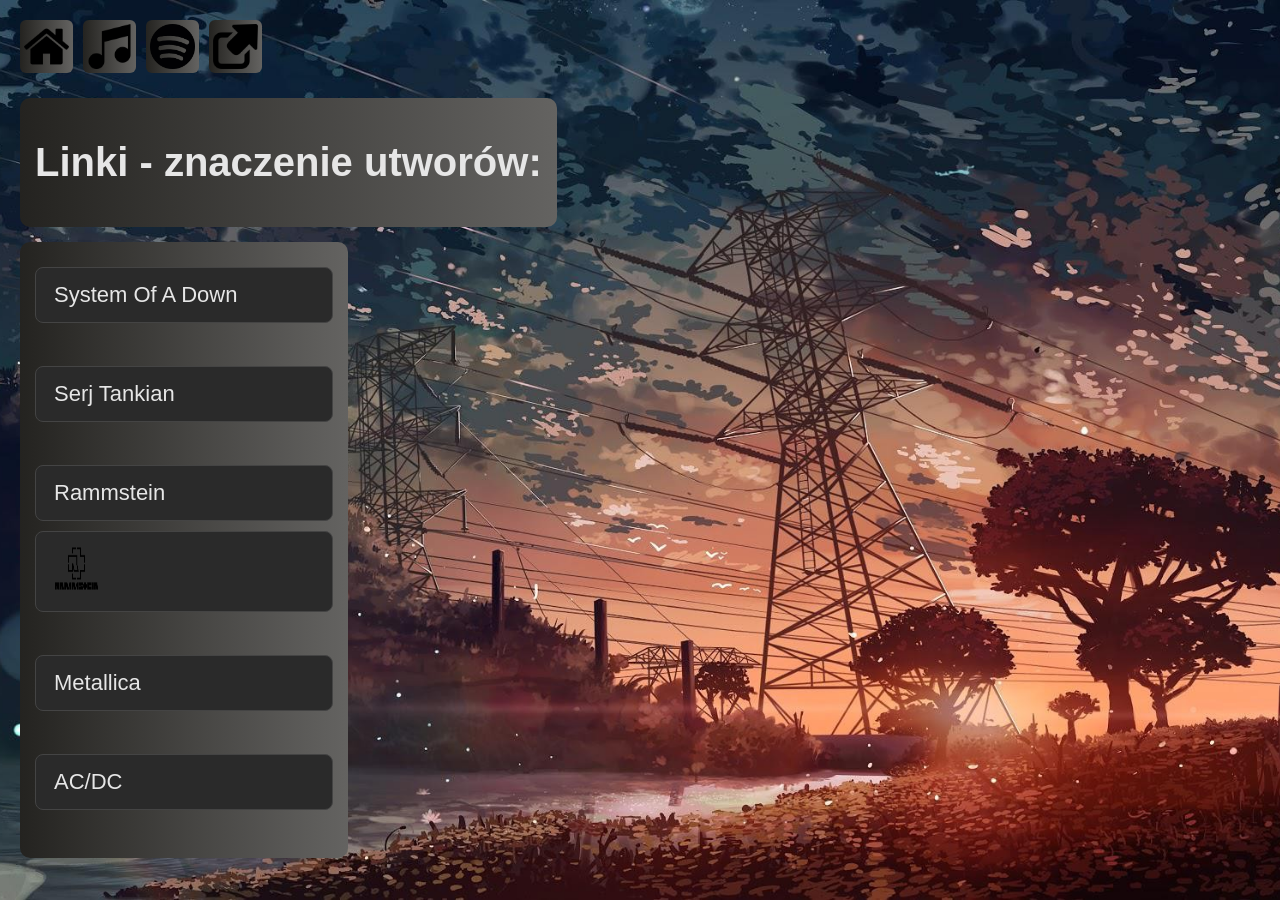
<file: znaczenieUtworow.html>
<!DOCTYPE html>
<html lang="pl">

<head>
  <meta charset="UTF-8">
  <title>Linki - znaczenie utworów</title>
  <link rel="stylesheet" href="style.css">

</head>

<body class="stronaZnaczeniaUtworow">
  
<div class="nawigacja">
        <a href="index.html"><img src="houseIcon.png" alt="home"></a>
        <a href="znaczenieUtworow.html"><img src="musicIcon.png" alt="music"></a>
        <a href="analyzeSpotifyData.html"><img src="spotifyIcon.png" alt="spotifyIcon"></a>
        <a href="linki.html"><img src="hyperlinkIcon.png" alt="links"></a>
    </div>
    
<div class="blok">
  <h1>Linki - znaczenie utworów:</h1>
</div>
<div class="blok">
  <a class="button" href="https://songmeanings.com/artist/view/songs/287/">System Of A Down</a><br>
  <a class="button" href="https://songmeanings.com/artist/view/songs/137438975626/">Serj Tankian</a><br>
  <a class="button" href="https://songmeanings.com/artist/view/songs/349/">Rammstein<a class="button" href="https://brickz07.github.io/site/RammsteinSongTranslations.html"><img src="RammsteinLogo.png"></a></a><br>
  <a class="button" href="https://songmeanings.com/artist/view/songs/500/">Metallica</a><br>
  <a class="button" href="https://songmeanings.com/artist/view/songs/420/">AC/DC</a><br>
</div>


</body>

</html>
</file>
<file: style.css>
/* ===== GLOBAL ===== */

body {
    background-image: url("background.jpg");
    background-size: cover;
    background-position: center;
    background-repeat: no-repeat;
    background-attachment: fixed;

    font-family: Arial;
    font-size: 20px;

    color: #e6e6e6;

    margin: 0;
    padding: 20px;
    overflow-wrap: break-word;
}

/* ===== NAWIGACJA ===== */

.nawigacja {
    display: flex;
    gap: 10px;
    margin-bottom: 20px;
}

.nawigacja img {
    width: 5vh;
    height: 5vh;

    background: linear-gradient(to right, #242320, #646361);
    border-radius: 6px;

    padding: 4px;
}

/* ===== BLOKI ===== */

div.blok {
    position: relative;

    border-radius: 10px;
    padding: 15px;
    margin-bottom: 15px;

    background: linear-gradient(to right, #242320, #646361);

    width: fit-content;
}

/* ===== PRZYCISKI (SOAD / METALLICA STYLE) ===== */

a.button {
    display: block;

    background: #2a2a2a;

    color: #e6e6e6;
    text-decoration: none;

    padding: 14px 18px;
    margin: 10px 0;

    border-radius: 8px;
    border: 1px solid #444;

    font-size: 22px;

    transition: 0.2s;

    width: fit-content;
    min-width: 260px;
}

a.button:hover {
    background: #3a3a3a;
    transform: scale(1.02);
}

/* ===== LISTY ===== */

li {
    list-style-type: square;
    margin-bottom: 5px;
}

/* ===== BUTTONS (linki + copy) ===== */

button.copy,
button.hyperlink {
    width: fit-content;

    display: flex;
    gap: 10px;
    align-items: center;

    padding: 10px 12px;
    border-radius: 6px;

    cursor: pointer;

    text-align: left;
}

/* zwykłe kopiowanie */
button.copy {
    background: #2a2a2a;
    color: #e6e6e6;
    border: 1px solid #444;
}

/* linki */
button.hyperlink {
    background: #2f2f2f;
    color: #e6e6e6;
    border: 1px solid #555;
}

/* hover dla obu */
button:hover {
    background: #3a3a3a;
}

/* ikony */
div.blok img {
    width: 5vh;
    height: 5vh;
}

/* tekst w buttonach */
.btn-text {
    display: flex;
    flex-direction: column;
    line-height: 1.3;
}

/* ===== TOAST ===== */

#toast {
    position: fixed;
    bottom: 30px;
    left: 50%;
    transform: translateX(-50%);

    background: #222;
    color: #e6e6e6;

    padding: 10px 15px;
    border-radius: 8px;

    opacity: 0;
    transition: opacity 0.3s ease;

    pointer-events: none;
    z-index: 9999;
}

#toast.show {
    opacity: 1;
}
</file>
